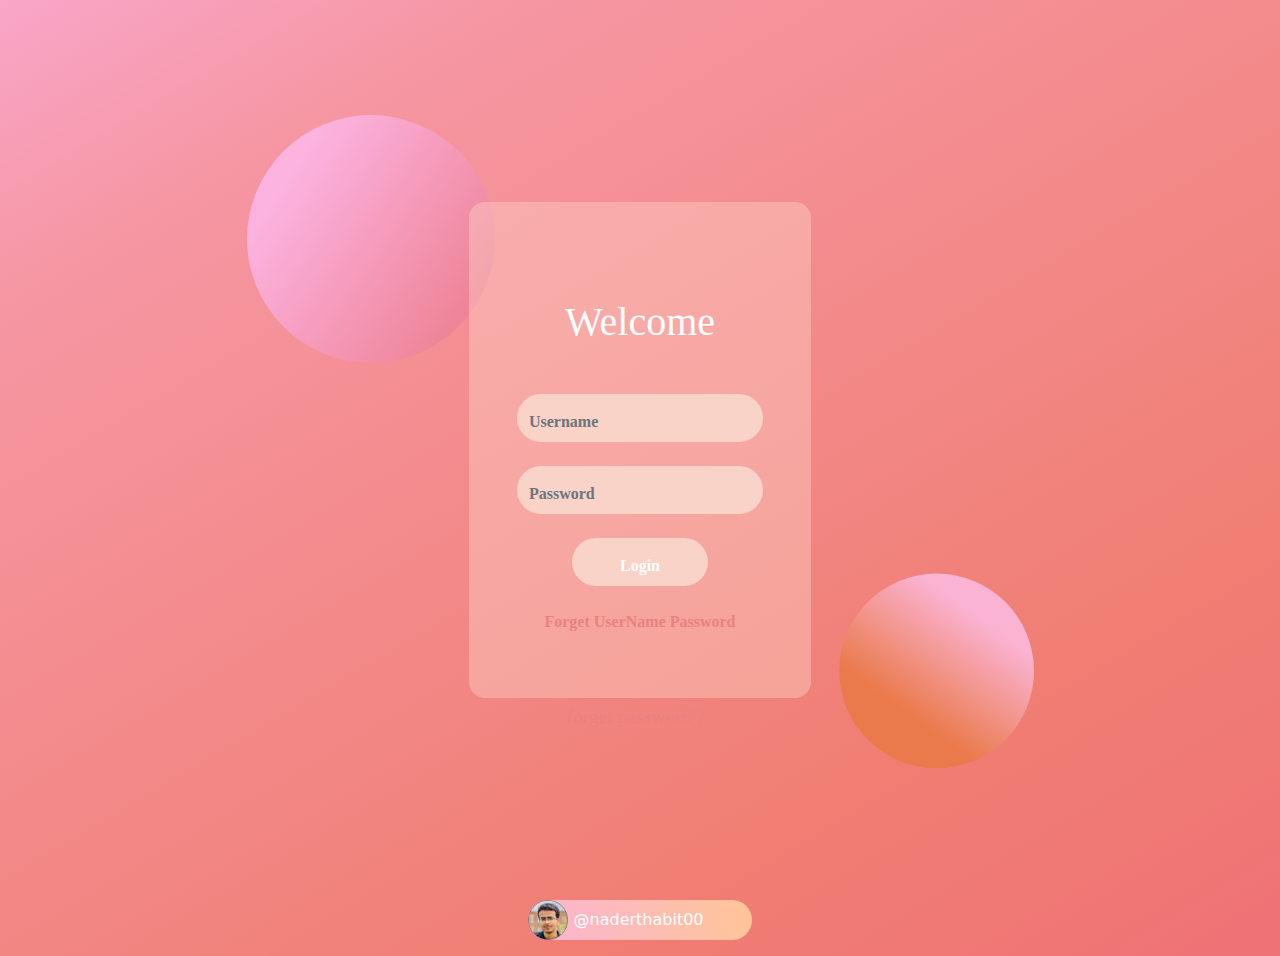
<file: login page 2/in html css  bootstrap5/index.html>
<!DOCTYPE html>
<html lang="en">
<head>
    <meta charset="UTF-8">
    <meta http-equiv="X-UA-Compatible" content="IE=edge">
    <meta name="viewport" content="width=device-width, initial-scale=1.0">
    <title>login</title>
    <link rel="stylesheet" href="css/bootstrap.min.css">
    <link rel="stylesheet" href="css/style.css">
</head>
<body>
    <div class="container-fluid main">
        <div class="contant p-5">
            
               <!-- <div class="row ">
                    
                    <div class="col-sm-12 col-md-6 col-lg-6   contanttextDiv mb-3 ">
                        <h1 class="text-center m-5">User Login</h1>
                        <div class="inputDiv w-75 p-1   ">
                            <i class="fa fa-user p-2"></i>
                            <input class="pt-2" type="text" placeholder="User name">
                        </div>
                        <div class="inputDiv w-75 p-1 mt-3">
                            <i class="fa fa-lock p-2"></i>
                            <input class="pt-2" type="password" placeholder="Password">
                        </div>
                        <button class=" w-75 p-1 pt-3  mt-3 login  ">LOGIN</button>
                        <p class=" mt-3  text-center">Forget UserName Password </p>
                        <p class=" mt-5 text-center">Create Your Account → </p>
                    </div>
                    
                </div>-->


                <h1 class="text-center m-5">Welcome</h1>
                <input class=" form-control py-2  pt-3 my-4 rounded-pill" type="text" placeholder="Username">
                <input class=" form-control py-2  pt-3 my-4  rounded-pill " type="password" placeholder="Password">
                <button class="  py-2  px-5 my-4 pt-3  rounded-pill login  ">Login</button>
                <p class=" mt-4  text-center">Forget UserName Password </p>

                

        </div>
        
    </div>
    <footer class=" developerinfocontainer mb-3 ">
        <div class=" rounded-pill text-white developerinfo   ">
            <img  class=" d-inline" src="img/nader3.png" alt="">
            <h6 class=" d-inline  me-5 ">@naderthabit00</h6>

        </div>
    </footer>

    
    <script src="js/bootstrap.bundle.min.js"></script>
    
</body>
</html>
</file>
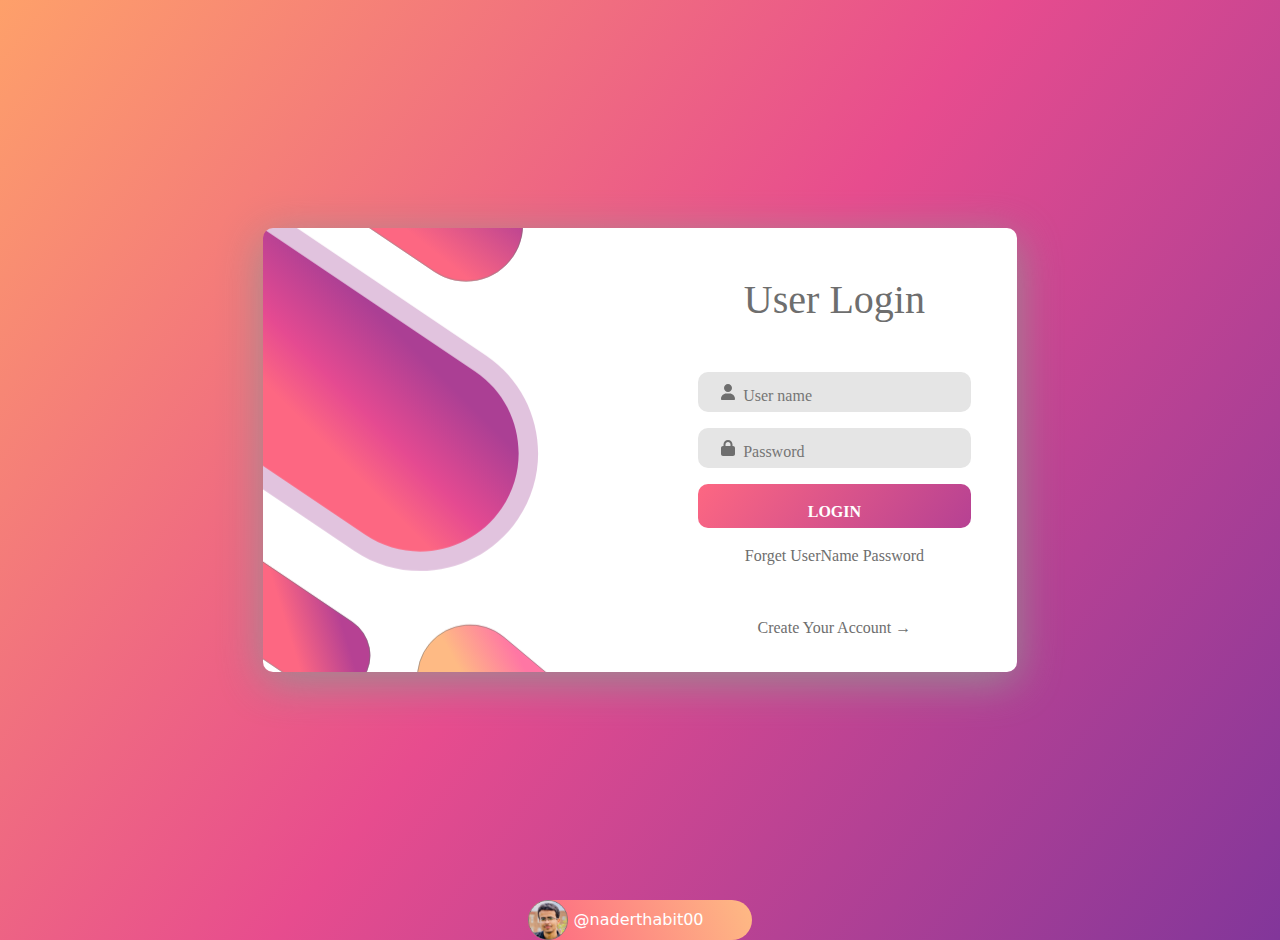
<file: login page/in html css js jqury bootstrap5/index.html>
<!DOCTYPE html>
<html lang="en">
<head>
    <meta charset="UTF-8">
    <meta http-equiv="X-UA-Compatible" content="IE=edge">
    <meta name="viewport" content="width=device-width, initial-scale=1.0">
    <title>login</title>
    <link rel="stylesheet" href="css/bootstrap.min.css">
    <link rel="stylesheet" href="css/style.css">
    <link rel="stylesheet" href="css/all.min.css">
</head>
<body>
    <div class="container-fluid main">
        <div class="contant">
            
                <div class="row ">
                    <div class=" col-sm-12 col-md-6 col-lg-6 ">
                        
                        
                    </div>
                    <div class="col-sm-12 col-md-6 col-lg-6   contanttextDiv mb-3 ">
                        <h1 class="text-center m-5">User Login</h1>
                        <div class="inputDiv w-75 p-1   ">
                            <i class="fa fa-user p-2"></i>
                            <input class="pt-2" type="text" placeholder="User name">
                        </div>
                        <div class="inputDiv w-75 p-1 mt-3">
                            <i class="fa fa-lock p-2"></i>
                            <input class="pt-2" type="password" placeholder="Password">
                        </div>
                        <button class=" w-75 p-1 pt-3  mt-3 login  ">LOGIN</button>
                        <p class=" mt-3  text-center">Forget UserName Password </p>
                        <p class=" mt-5 text-center">Create Your Account → </p>
                    </div>
                    
                </div>

                

        </div>
        
    </div>
    <footer class=" developerinfocontainer  ">
        <div class=" rounded-pill text-white developerinfo  ">
            <img  class=" d-inline" src="img/nader3.png" alt="">
            <h6 class=" d-inline  me-5 ">@naderthabit00</h6>

        </div>
    </footer>

    <script src="js/jquery 3.6.0.js"></script>
    <script src="js/bootstrap.bundle.min.js"></script>
    <script src="js/all.min.js"></script>
</body>
</html>
</file>
<file: login page 2/in html css  bootstrap5/css/style.css>
body{
    background-image: url('../img/bg-image.svg');
    background-repeat: no-repeat;
    background-size:cover;
    background-position: center center;
   
}
.main{
    
    display: flex;
    justify-content: center;
    width: 100%;
    height: 100vh;
    align-items: center;
    
   
}


.contant{
    color: white;
    font-weight: bold;
    background-color: rgba(252, 209, 198, 0.42);
    border-radius: 1rem;
    font-family:'Cadillac Sans Arabic';
    
    
}

.contant p{
    color: #EA8181;
}


input[type="text"]{
    background-color: #F9D2C8;
    border: 0;
    color: white;
    font-weight: bolder;
    
    

}
input[type="password"]{
    background-color: #F9D2C8;
    border: 0;
    color: white;
    font-weight: bolder;
    
    
    

}
input:focus{
    background-color: #F9D2C8;
    border: 0;
    
}


.login{

    background-color: #F9D2C8;
    display: flex;
    justify-content: center;
    margin: 0 auto;
    font-weight: bold;
    color: white;
    border: 0;
}
.login:hover{
    background: linear-gradient(128deg ,#B64193,#FD6782);
    background: linear-gradient(160deg ,#FAACD7,#F696A2,#F07E73,#EF7276);
}

.developerinfocontainer{
    display: flex;
    justify-content: center;

}
.developerinfo{
    background: linear-gradient(77deg ,#FBB3D4,#FFC597);
    
}
.developerinfo img{
    width: 40px;
}
</file>
<file: login page/in html css js jqury bootstrap5/css/style.css>
*{
    padding: 0;
    margin: 0;
}


body{
    background: linear-gradient(128deg,#FEA06A,#E74C8E,#82369A);
}
.main{
    
    display: flex;
    justify-content: center;
    width: 100%;
    height: 100vh;
    align-items: center;
    color:#6E6E6E;
   
}


.contant{
    box-shadow:0 10px 44px 0 rgba(146, 146, 146, 0.9);
    background-image: url('../img/login.svg');
    background-repeat: no-repeat;
    width: 60%;
    background-size:cover;
    background-position: left center;
    border-radius: 10px;
    font-family:'Cadillac Sans Arabic';
    
    
}
.contant h1{
    color:#6E6E6E;

}


.inputDiv{
    background-color: #E5E5E5;
    display: flex;
    justify-content: center;
    border-radius: 10px;
    margin: 0 auto;

    
}
input[type="text"]{
    background-color: #E5E5E5;
    border: 0;
    width: 80%;

}
input[type="password"]{
    background-color: #E5E5E5;
    border: 0;
    width: 80%;
    

}
input:focus{
    border-color:white;
    border: 0;
    
}

.login{

    background: linear-gradient(128deg,#FD6782,#B64193);
    display: flex;
    justify-content: center;
    margin: 0 auto;
    border-radius: 10px;
    background-color: blueviolet;
    font-weight: bold;
    color: white;
    border: 0;
}
.login:hover{
    background: linear-gradient(128deg ,#B64193,#FD6782);
}

.developerinfocontainer{
    display: flex;
    justify-content: center;

}
.developerinfo{
    background: linear-gradient(250deg ,#FEBA84,#FD6782);
    
}
.developerinfo img{
    width: 40px;
}
</file>
